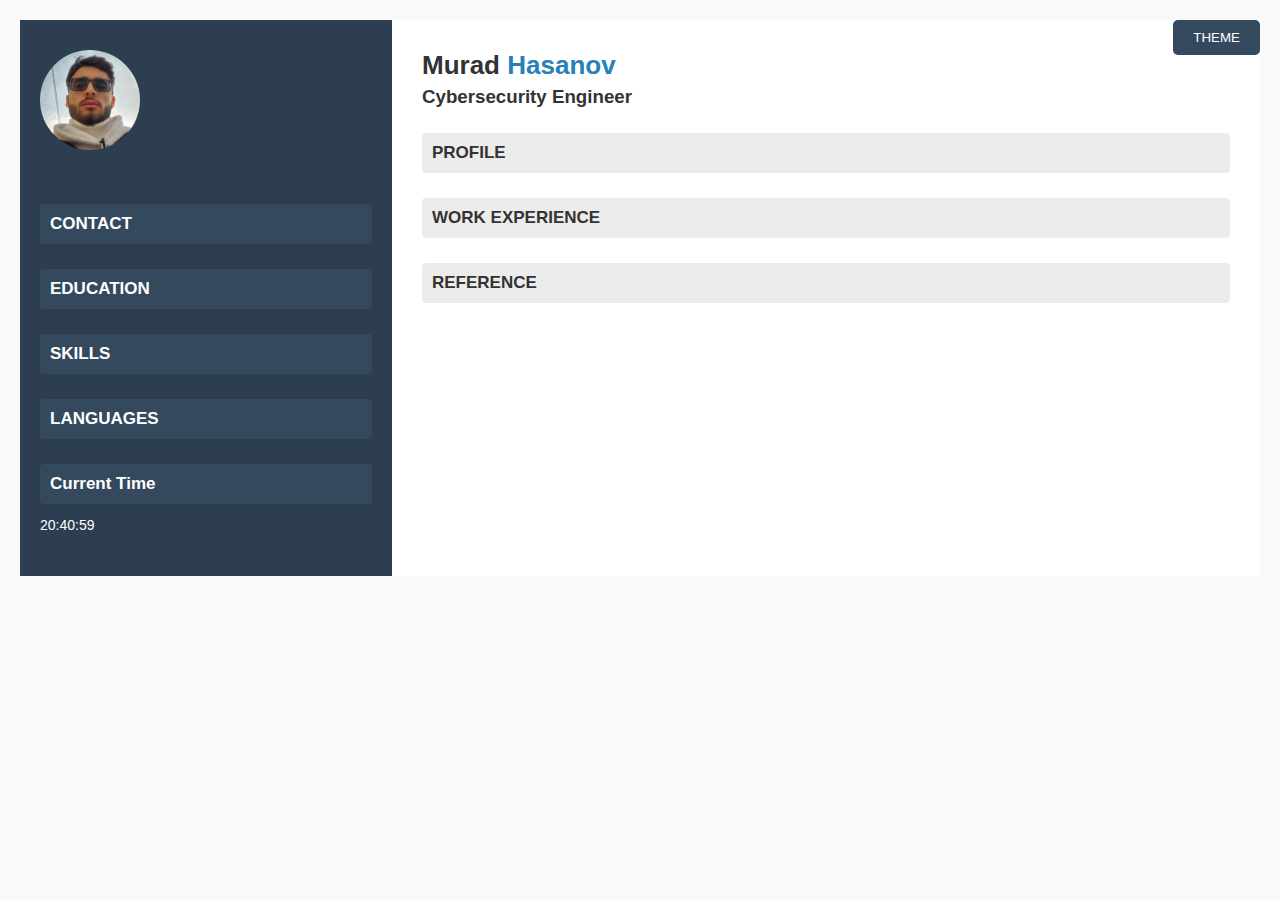
<file: weblab3cv/index.html>
<!DOCTYPE html>
<html lang="en">
<head>
  <meta charset="UTF-8">
  <meta name="viewport" content="width=device-width, initial-scale=1.0">
  <title>Interactive CV - Murad Hasanov</title>
  <link rel="stylesheet" href="style.css"> 
</head>
<body>
  <button class="theme-toggle" onclick="toggleTheme()">THEME</button>

  <div class="sidebar">
    <img src="cvphoto.png" alt="Profile Photo">

    <h2 onclick="toggleSection('contact')">CONTACT</h2>
    <div id="contact" class="toggle-content">
      <p>📞 +994773034006</p>
      <p>✉️ hasanov036@gmail.com</p>
      <p>📍 Baku, Azerbaijan</p>
      <p>🌐 www.azedevoloper.com</p>
    </div>

    <h2 onclick="toggleSection('education')">EDUCATION</h2>
    <div id="education" class="toggle-content">
      <p>2028 - 2030<br><strong>UNEC</strong><br>Master Computer Engineering</p>
      <p>2024 - 2028<br><strong>Azerbaijan Technical University</strong><br>Bachelor IT<br>GPA: 92.5 / 100</p>
    </div>

    <h2 onclick="toggleSection('skills')">SKILLS</h2>
    <div id="skills" class="toggle-content">
      <ul>
        <li>Project Management</li>
        <li>Public Relations</li>
        <li>Teamwork</li>
        <li>Time Management</li>
        <li>Leadership</li>
        <li>Effective Communication</li>
        <li>Critical Thinking</li>
      </ul>
    </div>

    <h2 onclick="toggleSection('languages')">LANGUAGES</h2>
    <div id="languages" class="toggle-content">
      <ul>
        <li>English (Fluent)</li>
        <li>Turkish (Fluent)</li>
        <li>Spanish (Basic)</li>
      </ul>
    </div>

    <h2>Current Time</h2>
    <p id="clock"></p>
  </div>

  <div class="main">
    <h1><strong>Murad</strong> <span>Hasanov</span></h1>
    <h3>Cybersecurity Engineer</h3>

    <h2 onclick="toggleSection('profile')">PROFILE</h2>
    <div id="profile" class="toggle-content">
      <p>I studied information security in Azerbaijan. I can get any profession in the technology field.</p>
      <p>As a passionate and driven individual with a strong background in IT and information security, I am eager to apply my skills and knowledge to the field of cybersecurity. My goal is to contribute to a safer digital world through innovative security solutions.</p>
    </div>

    <h2 onclick="toggleSection('experience')">WORK EXPERIENCE</h2>
    <div id="experience" class="toggle-content">
      <p><strong>Bakcell Studio</strong> (2029 - PRESENT)<br>Programmer</p>
      <ul>
        <li>Improving program arena in Bakcell Studio</li>
        <li>Lead and mentor a high-performing team</li>
        <li>Leadership in Bakcell InfoTexGroup</li>
      </ul>
      <p><strong>Azersun Holding</strong> (2025 - 2029)<br>Computer Engineer</p>
      <ul>
        <li>System Organization</li>
        <li>Monitoring of Assets</li>
        <li>Establishing an Information Security Structure</li>
      </ul>
      <p><strong>UNEC</strong> (2024 - 2025)<br>Programming Instructor</p>
      <ul>
        <li>Learning C++ and Python</li>
        <li>Learning HTML, CSS, and JavaScript</li>
      </ul>
    </div>

    <h2 onclick="toggleSection('reference')">REFERENCE</h2>
    <div id="reference" class="toggle-content">
      <div class="reference-container">
        <div>
          <p><strong>H.Samiq</strong><br>AZTU / CEO<br>📞 +994779997722<br>✉️ samiqh002@gmail.com</p>
        </div>
        <div>
          <p><strong>H.Sadiq</strong><br>UNEC / CEO<br>📞 +994557779900<br>✉️ hasanzada001@gmail.com</p>
        </div>
      </div>
    </div>
  </div>

  <script src="script.js"></script> 
</body>
</html>
</file>
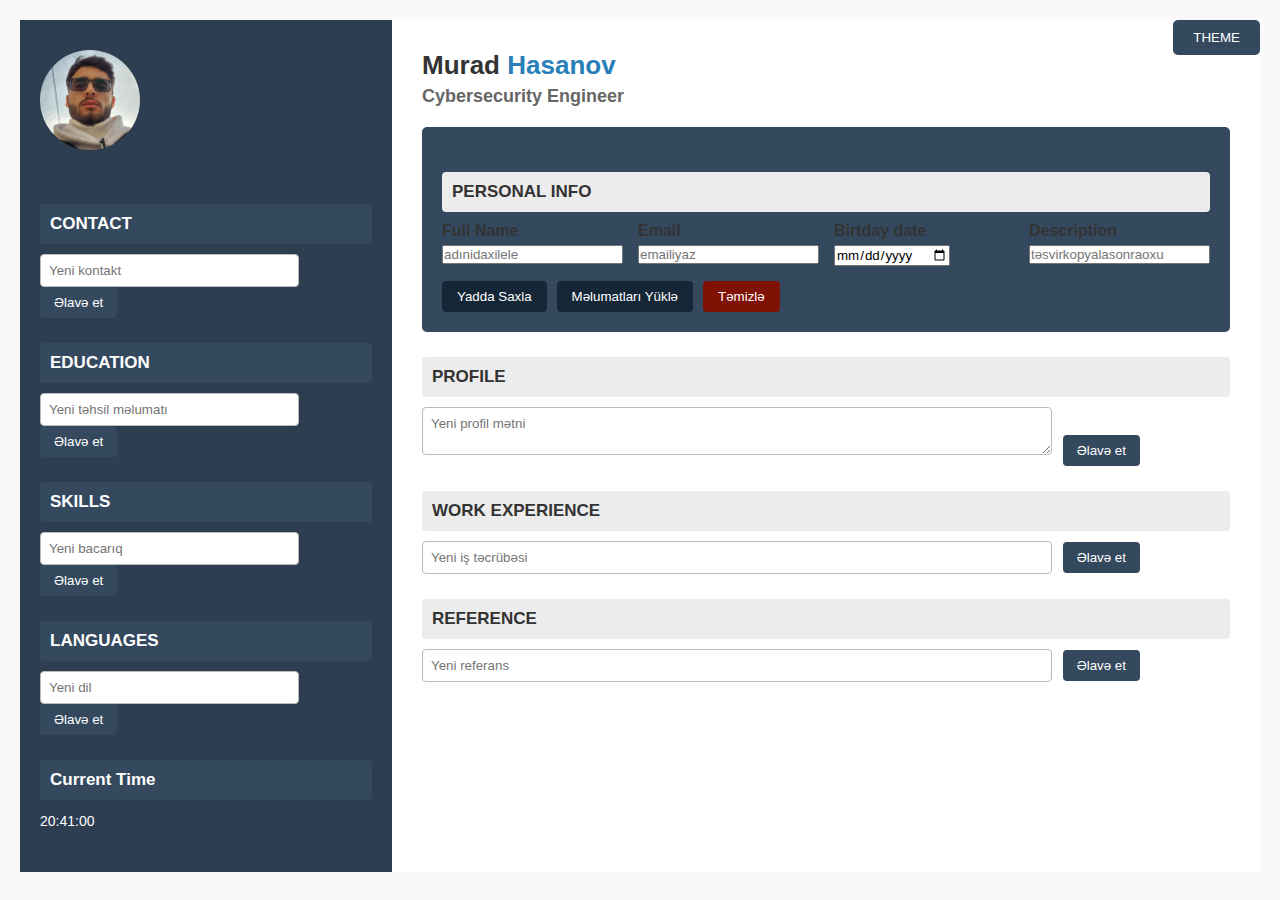
<file: weblab4/index.html>
<!DOCTYPE html>
<html lang="en">
<head>
  <meta charset="UTF-8" />
  <meta name="viewport" content="width=device-width, initial-scale=1.0" />
  <title>Interactive CV - Murad Hasanov</title>
  <link rel="stylesheet" href="style.css">
</head>
<body>
  <button class="theme-toggle">THEME</button>

  <div class="sidebar">
    <img src="cvphoto.png" alt="Profile Photo">
    <h2>CONTACT</h2>
    <div id="contact" class="toggle-content">
      <p>📞 +994773034006</p>
      <p>✉️ hasanov036@gmail.com</p>
      <p>📍 Baku, Azerbaijan</p>
      <p>🌐 www.azedevoloper.com</p>
    </div>
    <div class="add-controls">
      <input type="text" id="contact-input" placeholder="Yeni kontakt">
      <button>Əlavə et</button>
    </div>

    <h2>EDUCATION</h2>
    <div id="education" class="toggle-content">
      <p>2028 - 2030<br><strong>UNEC</strong><br>Master Computer Engineering</p>
      <p>2024 - 2028<br><strong>Azerbaijan Technical University</strong><br>Bachelor IT<br>GPA: 92.5 / 100</p>
    </div>
    <div class="add-controls">
      <input type="text" id="education-input" placeholder="Yeni təhsil məlumatı">
      <button>Əlavə et</button>
    </div>

    <h2>SKILLS</h2>
    <div id="skills" class="toggle-content">
      <ul>
        <li>Project Management</li>
        <li>Public Relations</li>
        <li>Teamwork</li>
        <li>Time Management</li>
        <li>Leadership</li>
        <li>Effective Communication</li>
        <li>Critical Thinking</li>
      </ul>
    </div>
    <div class="add-controls">
      <input type="text" id="skills-input" placeholder="Yeni bacarıq">
      <button>Əlavə et</button>
    </div>

    <h2>LANGUAGES</h2>
    <div id="languages" class="toggle-content">
      <ul>
        <li>English (Fluent)</li>
        <li>Turkish (Fluent)</li>
        <li>Spanish (Basic)</li>
      </ul>
    </div>
    <div class="add-controls">
      <input type="text" id="languages-input" placeholder="Yeni dil">
      <button>Əlavə et</button>
    </div>

    <h2>Current Time</h2>
    <p id="clock"></p>
  </div>

  <div class="main">
    <h1><strong>Murad</strong> <span>Hasanov</span></h1>
    <h3>Cybersecurity Engineer</h3>

    <div class="personal-info-section">
      <h2>PERSONAL INFO</h2>
      <div class="personal-info-grid">
        <div class="form-group">
          <label for="full-name">Full Name</label>
          <input type="text" id="full-name" placeholder="adınidaxilele">
          <div id="name-error" class="error">Zəhmət olmasa düzgün ad daxil edin</div>
        </div>
        
        <div class="form-group">
          <label for="email">Email</label>
          <input type="email" id="email" placeholder="emailiyaz">
          <div id="email-error" class="error">Düzgün email ünvanı daxil edin</div>
        </div>
        
        <div class="form-group">
          <label for="birth-date">Birtday date</label>
          <input type="date" id="birth-date">
          <div id="date-error" class="error">Tarix seçin</div>
        </div>
        
        <div class="form-group">
          <label for="description">Description</label>
          <input type="text" id="description" placeholder="təsvirkopyalasonraoxu">
          <div id="desc-error" class="error">Ən azı 10 simvol olmalıdır</div>
        </div>
      </div>
      
      <div class="save-controls">
        <button class="save-btn">Yadda Saxla</button>
        <button class="load-btn">Məlumatları Yüklə</button>
        <button class="clear-btn">Təmizlə</button>
      </div>
    </div>

    <h2>PROFILE</h2>
    <div id="profile" class="toggle-content">
      <p>I studied information security in Azerbaijan. I can get any profession in the technology field.</p>
      <p>As a passionate and driven individual with a strong background in IT and information security, I am eager to apply my skills and knowledge to the field of cybersecurity. My goal is to contribute to a safer digital world through innovative security solutions.</p>
    </div>
    <div class="add-controls">
      <textarea id="profile-input" placeholder="Yeni profil mətni"></textarea>
      <button>Əlavə et</button>
    </div>

    <h2>WORK EXPERIENCE</h2>
    <div id="experience" class="toggle-content">
      <p><strong>Bakcell Studio</strong> (2029 - PRESENT)<br>Programmer</p>
      <ul>
        <li>Improving program arena in Bakcell Studio</li>
        <li>Lead and mentor a high-performing team</li>
        <li>Leadership in Bakcell InfoTexGroup</li>
      </ul>

      <p><strong>Azersun Holding</strong> (2025 - 2029)<br>Computer Engineer</p>
      <ul>
        <li>System Organization</li>
        <li>Monitoring of Assets</li>
        <li>Establishing an Information Security Structure</li>
      </ul>

      <p><strong>UNEC</strong> (2024 - 2025)<br>Programming Instructor</p>
      <ul>
        <li>Learning C++ and Python</li>
        <li>Learning HTML, CSS, and JavaScript</li>
      </ul>
    </div>
    <div class="add-controls">
      <input type="text" id="experience-input" placeholder="Yeni iş təcrübəsi">
      <button>Əlavə et</button>
    </div>

    <h2>REFERENCE</h2>
    <div id="reference" class="toggle-content">
      <div class="reference-container">
        <div>
          <p><strong>H.Samiq</strong><br>AZTU / CEO<br>📞 +994779997722<br>✉️ samiqh002@gmail.com</p>
        </div>
        <div>
          <p><strong>H.Sadiq</strong><br>UNEC / CEO<br>📞 +994557779900<br>✉️ hasanzada001@gmail.com</p>
        </div>
      </div>
    </div>
    <div class="add-controls">
      <input type="text" id="reference-input" placeholder="Yeni referans">
      <button>Əlavə et</button>
    </div>
  </div>

  <script src="script.js"></script>
</body>
</html>
</file>
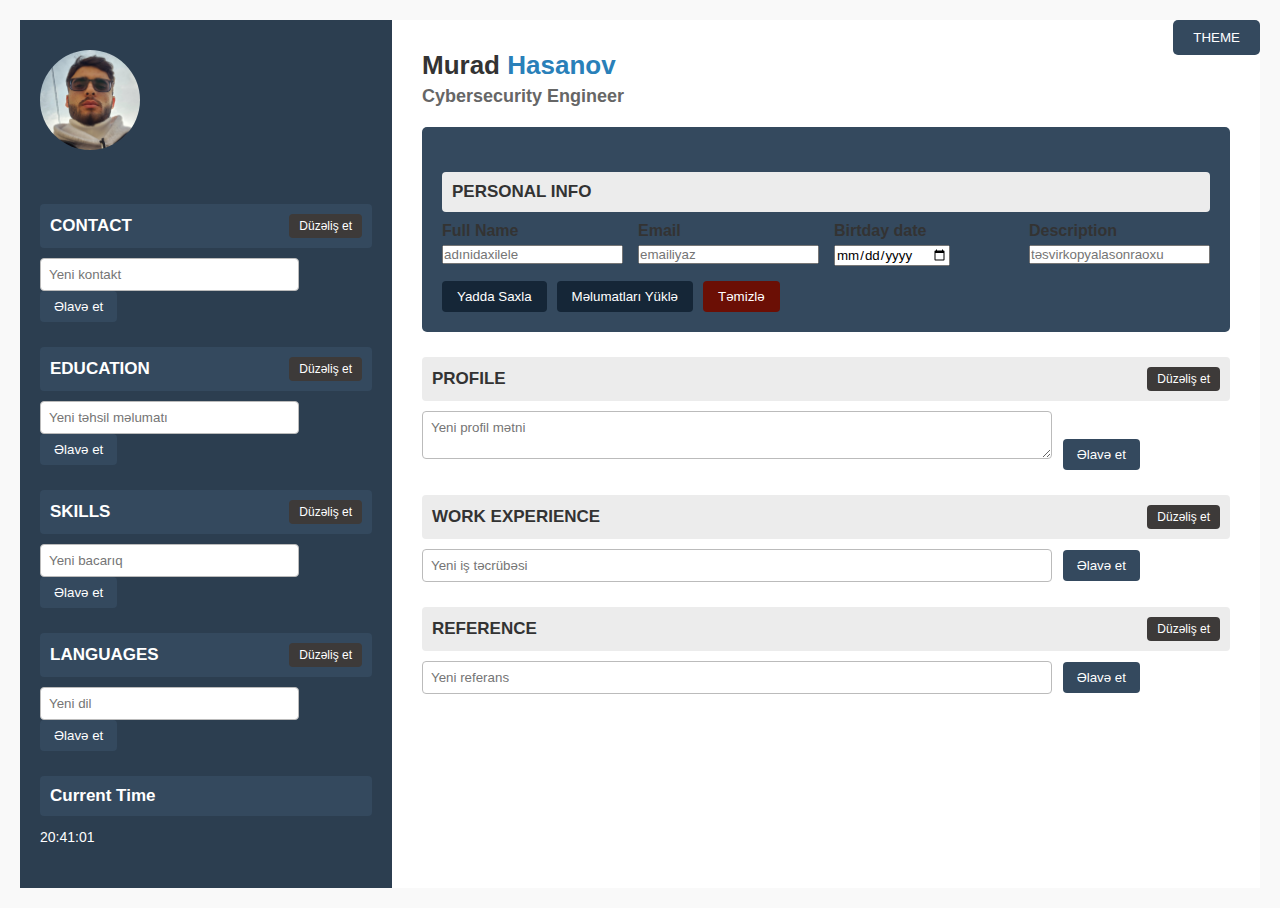
<file: weblab5/index.html>
<!DOCTYPE html>
<html lang="en">
<head>
  <meta charset="UTF-8" />
  <meta name="viewport" content="width=device-width, initial-scale=1.0" />
  <title>Interactive CV - Murad Hasanov</title>
  <link rel="stylesheet" href="style.css">
</head>
<body>
  <button class="theme-toggle">THEME</button>

  <div class="sidebar">
    <img src="cvphoto.png" alt="Profile Photo">
    <h2>CONTACT <button class="edit-btn" data-section="contact">Düzəliş et</button></h2>
    <div id="contact" class="toggle-content">
      <p>📞 +994773034006</p>
      <p>✉ hasanov036@gmail.com</p>
      <p>📍 Baku, Azerbaijan</p>
      <p>🌐 www.azedevoloper.com</p>
    </div>
    <div id="contact-edit" class="edit-form">
      <textarea id="contact-edit-text"></textarea>
      <div class="edit-form-buttons">
        <button class="save-edit-btn" data-section="contact">Yadda Saxla</button>
        <button class="cancel-edit-btn" data-section="contact">Ləğv et</button>
      </div>
    </div>
    <div class="add-controls">
      <input type="text" id="contact-input" placeholder="Yeni kontakt">
      <button>Əlavə et</button>
    </div>

    <h2>EDUCATION <button class="edit-btn" data-section="education">Düzəliş et</button></h2>
    <div id="education" class="toggle-content">
      <p>2028 - 2030<br><strong>UNEC</strong><br>Master Computer Engineering</p>
      <p>2024 - 2028<br><strong>Azerbaijan Technical University</strong><br>Bachelor IT<br>GPA: 92.5 / 100</p>
    </div>
    <div id="education-edit" class="edit-form">
      <textarea id="education-edit-text"></textarea>
      <div class="edit-form-buttons">
        <button class="save-edit-btn" data-section="education">Yadda Saxla</button>
        <button class="cancel-edit-btn" data-section="education">Ləğv et</button>
      </div>
    </div>
    <div class="add-controls">
      <input type="text" id="education-input" placeholder="Yeni təhsil məlumatı">
      <button>Əlavə et</button>
    </div>

    <h2>SKILLS <button class="edit-btn" data-section="skills">Düzəliş et</button></h2>
    <div id="skills" class="toggle-content">
      <ul>
        <li>Project Management</li>
        <li>Public Relations</li>
        <li>Teamwork</li>
        <li>Time Management</li>
        <li>Leadership</li>
        <li>Effective Communication</li>
        <li>Critical Thinking</li>
      </ul>
    </div>
    <div id="skills-edit" class="edit-form">
      <textarea id="skills-edit-text"></textarea>
      <div class="edit-form-buttons">
        <button class="save-edit-btn" data-section="skills">Yadda Saxla</button>
        <button class="cancel-edit-btn" data-section="skills">Ləğv et</button>
      </div>
    </div>
    <div class="add-controls">
      <input type="text" id="skills-input" placeholder="Yeni bacarıq">
      <button>Əlavə et</button>
    </div>

    <h2>LANGUAGES <button class="edit-btn" data-section="languages">Düzəliş et</button></h2>
    <div id="languages" class="toggle-content">
      <ul>
        <li>English (Fluent)</li>
        <li>Turkish (Fluent)</li>
        <li>Spanish (Basic)</li>
      </ul>
    </div>
    <div id="languages-edit" class="edit-form">
      <textarea id="languages-edit-text"></textarea>
      <div class="edit-form-buttons">
        <button class="save-edit-btn" data-section="languages">Yadda Saxla</button>
        <button class="cancel-edit-btn" data-section="languages">Ləğv et</button>
      </div>
    </div>
    <div class="add-controls">
      <input type="text" id="languages-input" placeholder="Yeni dil">
      <button>Əlavə et</button>
    </div>

    <h2>Current Time</h2>
    <p id="clock"></p>
  </div>

  <div class="main">
    <h1><strong>Murad</strong> <span>Hasanov</span></h1>
    <h3>Cybersecurity Engineer</h3>

    <div class="personal-info-section">
      <h2>PERSONAL INFO</h2>
      <div class="personal-info-grid">
        <div class="form-group">
          <label for="full-name">Full Name</label>
          <input type="text" id="full-name" placeholder="adınidaxilele">
          <div id="name-error" class="error">Zəhmət olmasa düzgün ad daxil edin</div>
        </div>
        
        <div class="form-group">
          <label for="email">Email</label>
          <input type="email" id="email" placeholder="emailiyaz">
          <div id="email-error" class="error">Düzgün email ünvanı daxil edin</div>
        </div>
        
        <div class="form-group">
          <label for="birth-date">Birtday date</label>
          <input type="date" id="birth-date">
          <div id="date-error" class="error">Tarix seçin</div>
        </div>
        
        <div class="form-group">
          <label for="description">Description</label>
          <input type="text" id="description" placeholder="təsvirkopyalasonraoxu">
          <div id="desc-error" class="error">Ən azı 10 simvol olmalıdır</div>
        </div>
      </div>
      
      <div class="save-controls">
        <button class="save-btn">Yadda Saxla</button>
        <button class="load-btn">Məlumatları Yüklə</button>
        <button class="clear-btn">Təmizlə</button>
      </div>
    </div>

    <h2>PROFILE <button class="edit-btn" data-section="profile">Düzəliş et</button></h2>
    <div id="profile" class="toggle-content">
      <p>I studied information security in Azerbaijan. I can get any profession in the technology field.</p>
      <p>As a passionate and driven individual with a strong background in IT and information security, I am eager to apply my skills and knowledge to the field of cybersecurity. My goal is to contribute to a safer digital world through innovative security solutions.</p>
    </div>
    <div id="profile-edit" class="edit-form">
      <textarea id="profile-edit-text"></textarea>
      <div class="edit-form-buttons">
        <button class="save-edit-btn" data-section="profile">Yadda Saxla</button>
        <button class="cancel-edit-btn" data-section="profile">Ləğv et</button>
      </div>
    </div>
    <div class="add-controls">
      <textarea id="profile-input" placeholder="Yeni profil mətni"></textarea>
      <button>Əlavə et</button>
    </div>

    <h2>WORK EXPERIENCE <button class="edit-btn" data-section="experience">Düzəliş et</button></h2>
    <div id="experience" class="toggle-content">
      <p><strong>Bakcell Studio</strong> (2029 - PRESENT)<br>Programmer</p>
      <ul>
        <li>Improving program arena in Bakcell Studio</li>
        <li>Lead and mentor a high-performing team</li>
        <li>Leadership in Bakcell InfoTexGroup</li>
      </ul>

      <p><strong>Azersun Holding</strong> (2025 - 2029)<br>Computer Engineer</p>
      <ul>
        <li>System Organization</li>
        <li>Monitoring of Assets</li>
        <li>Establishing an Information Security Structure</li>
      </ul>

      <p><strong>UNEC</strong> (2024 - 2025)<br>Programming Instructor</p>
      <ul>
        <li>Learning C++ and Python</li>
        <li>Learning HTML, CSS, and JavaScript</li>
      </ul>
    </div>
    <div id="experience-edit" class="edit-form">
      <textarea id="experience-edit-text"></textarea>
      <div class="edit-form-buttons">
        <button class="save-edit-btn" data-section="experience">Yadda Saxla</button>
        <button class="cancel-edit-btn" data-section="experience">Ləğv et</button>
      </div>
    </div>
    <div class="add-controls">
      <input type="text" id="experience-input" placeholder="Yeni iş təcrübəsi">
      <button>Əlavə et</button>
    </div>

    <h2>REFERENCE <button class="edit-btn" data-section="reference">Düzəliş et</button></h2>
    <div id="reference" class="toggle-content">
      <div class="reference-container">
        <div>
          <p><strong>H.Samiq</strong><br>AZTU / CEO<br>📞 +994779997722<br>✉ samiqh002@gmail.com</p>
        </div>
        <div>
          <p><strong>H.Sadiq</strong><br>UNEC / CEO<br>📞 +994557779900<br>✉ hasanzada001@gmail.com</p>
        </div>
      </div>
    </div>
    <div id="reference-edit" class="edit-form">
      <textarea id="reference-edit-text"></textarea>
      <div class="edit-form-buttons">
        <button class="save-edit-btn" data-section="reference">Yadda Saxla</button>
        <button class="cancel-edit-btn" data-section="reference">Ləğv et</button>
      </div>
    </div>
    <div class="add-controls">
      <input type="text" id="reference-input" placeholder="Yeni referans">
      <button>Əlavə et</button>
    </div>
  </div>

  <script src="data.json"></script>
  <script src="script.js"></script>
</body>
</html>
</file>
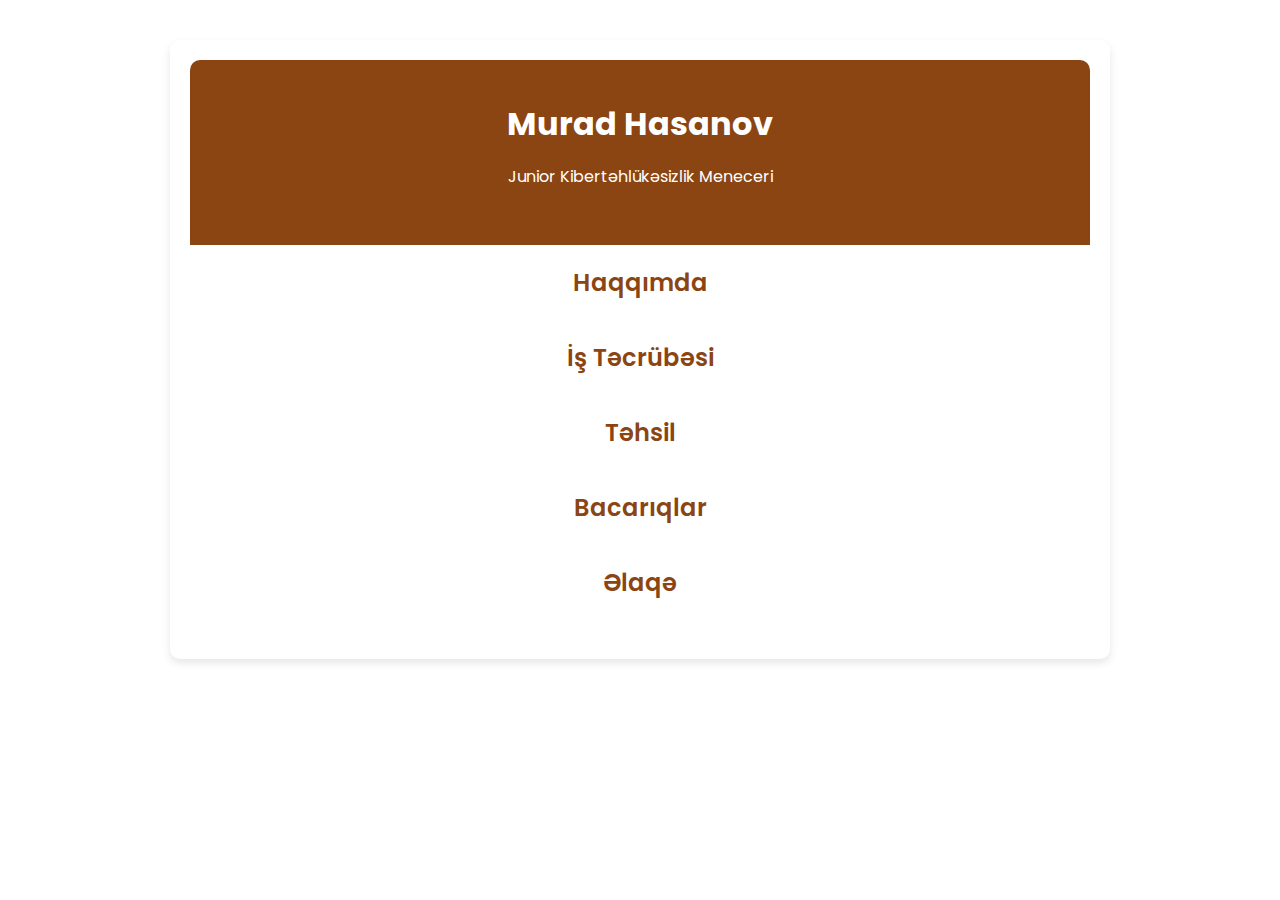
<file: htlmlab2/everthing.html>
<!DOCTYPE html>
<html lang="az">
<head>
    <meta charset="UTF-8">
    <meta name="viewport" content="width=device-width, initial-scale=1.0">
    <title>Şəxsi CV</title>
    <link href="https://fonts.googleapis.com/css2?family=Poppins:wght@300;400;600&display=swap" rel="stylesheet">
    <style>
        body {
            font-family: 'Poppins', sans-serif;
            background-color: #ffffff;
            color: #333;
            margin: 0;
            padding: 0;
        }
        .container {
            max-width: 900px;
            margin: 40px auto;
            padding: 20px;
            background: white;
            box-shadow: 0 4px 8px rgba(0, 0, 0, 0.1); 
            border-radius: 10px;
        }
        .header {
            text-align: center;
            background: #8B4513;
            color: white;
            padding: 40px 20px;
            border-radius: 10px 10px 0 0;
        }
        h1 {
            margin: 0;
            font-size: 32px;
            color: white;
        }
        h2 {
            text-align: center;
            color: #8B4513;
            font-size: 24px;
            font-weight: 600;
            cursor: pointer;
            transition: color 0.3s ease;
        }
        h2:hover {
            color: #5a2d0c;
        }
        .section {
            margin-bottom: 20px;
            border-radius: 5px;
        }

        .toggle-content {
            max-height: 0;
            overflow: hidden;
            transition: all 0.5s ease;
            background-color: transparent;
            color: #333;
            padding: 0 20px;
            border-radius: 5px;
        }
        .toggle-content.active {
            max-height: 1000px;
            background-color: #8B4513;
            color: white;
            padding: 20px;
        }
        .toggle-content ul {
            list-style: none;
            padding-left: 20px;
        }
        .toggle-content ul li {
            padding: 5px 0;
        }
        .contact ul {
            padding: 0;
            list-style: none;
        }
    </style>
</head>
<body>
    <div class="container">
        <div class="header">
            <h1>Murad Hasanov</h1>
            <p>Junior Kibertəhlükəsizlik Meneceri</p>
        </div>

        <!-- Haqqımda Bölməsi -->
        <div class="section">
            <h2 onclick="toggleSection('aboutContent')">Haqqımda</h2>
            <div id="aboutContent" class="toggle-content">
                <p>Mən Murad Həsənov, 2006-cı il 11 Noyabr tarixində Bakı şəhərində anadan olmuşam.</p>
                <p>Kibertəhlükəsizlik kafedrası Informasiya təhlükəsizliyi ixtisasında təhsil alıram.</p>
                <p>Komanda ilə işləmə bacarığım yüksəkdir və çox vaxt liderin sağ qolu olmağı üstün hesab edirəm.</p>
                <p>İş etikası və komanda idarəetmə xüsusiyyətlərim möhkəmdir. İnsanlarla əlaqə qurmaq və əməkdaşlıq etməyi yüksək səviyyədə bacarıram.</p>
                <p>İş təcrübəm olmasa da, davamiyyətə üstünlük verirəm. Universitet zamanı aktiv olmuşam və akademik göstəricilərim yüksək olub.</p>
            </div>
        </div>

        <!-- İş Təcrübəsi Bölməsi -->
        <div class="section">
            <h2 onclick="toggleSection('experienceContent')">İş Təcrübəsi</h2>
            <div id="experienceContent" class="toggle-content">
                <p><strong>İş təcrübəm yoxdur.</strong> Bu CV könüllülük üçün təqdim edilir.</p>
            </div>
        </div>

        <!-- Təhsil Bölməsi -->
        <div class="section">
            <h2 onclick="toggleSection('educationContent')">Təhsil</h2>
            <div id="educationContent" class="toggle-content">
                <ul>
                    <li><strong>256 nömrəli tam orta məktəb (2013-2024)</strong></li>
                    <li><strong>Azərbaycan Texniki Universiteti</strong> - Hal-hazırda tələbəyəm</li>
                </ul>
            </div>
        </div>

        <!-- Bacarıqlar Bölməsi -->
        <div class="section">
            <h2 onclick="toggleSection('skillsContent')">Bacarıqlar</h2>
            <div id="skillsContent" class="toggle-content">
                <ul>
                    <li>HTML, CSS, JavaScript ilə sayt yaratmaq</li>
                    <li>C++, Python, C dilləri üzrə orta səviyyədə biliklər</li>
                    <li>Kali Linuxda işləmə təcrübəsi</li>
                    <li>Coursera'dan sertifikatlar (Cybersecurity, Python, C++)</li>
                    <li>Microsoft Word, PowerPoint, Excel proqramlarında işləmək</li>
                </ul>
            </div>
        </div>

        <!-- Əlaqə Bölməsi -->
        <div class="section contact">
            <h2 onclick="toggleSection('contactContent')">Əlaqə</h2>
            <div id="contactContent" class="toggle-content">
                <p><strong>Email:</strong></p>
                <ul>
                    <li>fhasanov036@gmail.com</li>
                    <li>gasanovvf036@gmail.com</li>
                    <li>gasanovff036@gmail.com</li>
                </ul>
                <p><strong>Telefon:</strong></p>
                <ul>
                    <li>+994 77 303 40 06</li>
                    <li>+994 55 789 00 43</li>
                </ul>
            </div>
        </div>
    </div>

    <script>
        function toggleSection(id) {
    // Bütün bölmələri alırıq
    const sections = document.querySelectorAll('.toggle-content');
    
    // Hər bir bölməni yoxlayırıq və açıq olanı bağlayırıq
    sections.forEach(section => {
        if (section.id !== id) {
            section.classList.remove("active");
            section.style.backgroundColor = ""; // Əvvəlki fonu sıfırlayırıq
        }
    });

    // Aktiv olan bölməni açırıq
    const section = document.getElementById(id);
    section.classList.toggle("active");

    // Fon rəngini dəyişdirmək
    if (section.classList.contains("active")) {
        section.style.backgroundColor = "black"; // Qara fon
    } else {
        section.style.backgroundColor = ""; // Əvvəlki fon rənginə qaytar
    }
}

    </script>
</body>
</html>
</file>
<file: weblab3cv/style.css>
* {
  box-sizing: border-box;
  margin: 0;
  padding: 0;
  font-family: 'Segoe UI', Tahoma, Geneva, Verdana, sans-serif;
}

body {
  display: flex;
  background: #f9f9f9;
  color: #333;
  padding: 20px;
  transition: all 0.3s ease-in-out;
}

body.dark-mode {
  background-color: #121212;
  color: #eee;
}

body.dark-mode .main {
  background-color: #1e1e1e;
  color: #eee;
}

body.dark-mode .sidebar {
  background-color: #2b2b2b;
}

/* Sol tərəf (sidebar) */
.sidebar {
  width: 30%;
  background-color: #2c3e50;
  color: #fff;
  padding: 30px 20px;
}

.sidebar img {
  width: 100px;
  height: 100px;
  border-radius: 50%;
  margin-bottom: 25px;
}

.sidebar h2 {
  font-size: 17px;
  margin-top: 25px;
  margin-bottom: 10px;
  cursor: pointer;
  background: #34495e;
  padding: 10px;
  border-radius: 4px;
}

.sidebar .toggle-content,
.main .toggle-content {
  display: none;
  margin-top: 10px;
  margin-bottom: 20px;
}

.sidebar p,
.sidebar a,
.sidebar ul li,
.main ul li {
  font-size: 14px;
  line-height: 1.7;
  color: #fff;
  margin-bottom: 8px;
}

.sidebar ul,
.main ul {
  padding-left: 18px;
}

.main {
  width: 70%;
  padding: 30px;
  background-color: #fff;
  transition: background-color 0.3s ease, color 0.3s ease;
}

.main h1 {
  font-size: 26px;
  margin-bottom: 5px;
}

.main h1 span {
  color: #2980b9;
}

.main h2 {
  font-size: 17px;
  margin-top: 25px;
  margin-bottom: 10px;
  cursor: pointer;
  background: #ececec;
  padding: 10px;
  border-radius: 4px;
}

.reference-container {
  display: flex;
  justify-content: space-between;
  flex-wrap: wrap;
}

button.theme-toggle {
  position: absolute;
  top: 20px;
  right: 20px;
  padding: 10px 20px;
  background: #34495e;
  color: #fff;
  border: none;
  border-radius: 5px;
  cursor: pointer;
}

button.theme-toggle:hover {
  background: #2c3e50;
}


.add-controls {
  margin-top: 10px;
}

.add-controls input {
  width: 78%;
  padding: 8px;
  margin-right: 6px;
  border-radius: 4px;
  border: 1px solid #bbb;
}

.add-controls button {
  padding: 8px 14px;
  background-color: #34495e;
  color: white;
  border: none;
  border-radius: 4px;
  cursor: pointer;
}

.add-controls button:hover {
  background-color: #2c3e50;
}
body.dark-mode .main h2,
body.dark-mode .sidebar h2 {
  color: white;
}
</file>
<file: weblab4/style.css>
* {
  box-sizing: border-box;
  margin: 0;
  padding: 0;
  font-family: 'Segoe UI', Tahoma, Geneva, Verdana, sans-serif;
}

body {
  display: flex;
  background: #f9f9f9;
  color: #333;
  padding: 20px;
  transition: all 0.3s ease-in-out;
}

body.dark-mode {
  background-color: #121212;
  color: #eee;
}

body.dark-mode .main {
  background-color: #1e1e1e;
  color: #eee;
}

body.dark-mode .sidebar {
  background-color: #2b2b2b;
}

.sidebar {
  width: 30%;
  background-color: #2c3e50;
  color: #fff;
  padding: 30px 20px;
}

.sidebar img {
  width: 100px;
  height: 100px;
  border-radius: 50%;
  margin-bottom: 25px;
}

.sidebar h2 {
  font-size: 17px;
  margin-top: 25px;
  margin-bottom: 10px;
  cursor: pointer;
  background: #34495e;
  padding: 10px;
  border-radius: 4px;
}

.sidebar .toggle-content,
.main .toggle-content {
  display: none;
  margin-top: 10px;
  margin-bottom: 20px;
}

.sidebar p,
.sidebar a,
.sidebar ul li,
.main ul li {
  font-size: 14px;
  line-height: 1.7;
  color: #fff;
  margin-bottom: 8px;
}

.sidebar ul,
.main ul {
  padding-left: 18px;
}

.main {
  width: 70%;
  padding: 30px;
  background-color: #fff;
  transition: background-color 0.3s ease, color 0.3s ease;
}

.main h1 {
  font-size: 26px;
  margin-bottom: 5px;
}

.main h1 span {
  color: #2980b9;
}

.main h3 {
  font-size: 18px;
  color: #666;
  margin-bottom: 20px;
}

.main h2 {
  font-size: 17px;
  margin-top: 25px;
  margin-bottom: 10px;
  cursor: pointer;
  background: #ececec;
  padding: 10px;
  border-radius: 4px;
}

.reference-container {
  display: flex;
  justify-content: space-between;
  flex-wrap: wrap;
}

button.theme-toggle {
  position: absolute;
  top: 20px;
  right: 20px;
  padding: 10px 20px;
  background: #34495e;
  color: #fff;
  border: none;
  border-radius: 5px;
  cursor: pointer;
}

button.theme-toggle:hover {
  background: #2c3e50;
}

.add-controls {
  margin-top: 10px;
}

.add-controls input, .add-controls textarea {
  width: 78%;
  padding: 8px;
  margin-right: 6px;
  border-radius: 4px;
  border: 1px solid #bbb;
}

.add-controls button {
  padding: 8px 14px;
  background-color: #34495e;
  color: white;
  border: none;
  border-radius: 4px;
  cursor: pointer;
}

.add-controls button:hover {
  background-color: #2c3e50;
}

body.dark-mode .main h2,
body.dark-mode .sidebar h2 {
  color: white;
}

.error {
  color: #e74c3c;
  font-size: 12px;
  margin-top: 5px;
  display: none;
}

.personal-info-section {
  background-color: #34495e;
  padding: 20px;
  border-radius: 5px;
  margin-bottom: 20px;
}

body.dark-mode .personal-info-section {
  background-color: #34495e;
}

.personal-info-grid {
  display: grid;
  grid-template-columns: repeat(4, 1fr);
  gap: 15px;
}

.personal-info-grid .form-group {
  margin-bottom: 0;
}

.form-group {
  margin-bottom: 15px;
}

.form-group label {
  display: block;
  margin-bottom: 5px;
  font-weight: bold;
}

.save-controls {
  margin-top: 15px;
  display: flex;
  gap: 10px;
}

.save-controls button {
  padding: 8px 15px;
  border: none;
  border-radius: 4px;
  cursor: pointer;
}

.save-btn {
  background-color: #152637;
  color: white;
}

.load-btn {
  background-color: #152637;
  color: white;
}

.clear-btn {
  background-color: #801105;
  color: white;
}

@media (max-width: 1200px) {
  .personal-info-grid {
    grid-template-columns: repeat(2, 1fr);
  }
}

@media (max-width: 768px) {
  body {
    flex-direction: column;
  }
  .sidebar, .main {
    width: 100%;
  }
  .personal-info-grid {
    grid-template-columns: 1fr;
  }
}
</file>
<file: weblab5/style.css>
* {
  box-sizing: border-box;
  margin: 0;
  padding: 0;
  font-family: 'Segoe UI', Tahoma, Geneva, Verdana, sans-serif;
}

body {
  display: flex;
  background: #f9f9f9;
  color: #333;
  padding: 20px;
  transition: all 0.3s ease-in-out;
}

body.dark-mode {
  background-color: #121212;
  color: #eee;
}

body.dark-mode .main {
  background-color: #1e1e1e;
  color: #eee;
}

body.dark-mode .sidebar {
  background-color: #2b2b2b;
}

.sidebar {
  width: 30%;
  background-color: #2c3e50;
  color: #fff;
  padding: 30px 20px;
}

.sidebar img {
  width: 100px;
  height: 100px;
  border-radius: 50%;
  margin-bottom: 25px;
}

.sidebar h2 {
  font-size: 17px;
  margin-top: 25px;
  margin-bottom: 10px;
  cursor: pointer;
  background: #34495e;
  padding: 10px;
  border-radius: 4px;
  display: flex;
  justify-content: space-between;
  align-items: center;
}

.sidebar .toggle-content,
.main .toggle-content {
  display: none;
  margin-top: 10px;
  margin-bottom: 20px;
}

.sidebar p,
.sidebar a,
.sidebar ul li,
.main ul li {
  font-size: 14px;
  line-height: 1.7;
  color: #fff;
  margin-bottom: 8px;
}

.sidebar ul,
.main ul {
  padding-left: 18px;
}

.main {
  width: 70%;
  padding: 30px;
  background-color: #fff;
  transition: background-color 0.3s ease, color 0.3s ease;
}

.main h1 {
  font-size: 26px;
  margin-bottom: 5px;
}

.main h1 span {
  color: #2980b9;
}

.main h3 {
  font-size: 18px;
  color: #666;
  margin-bottom: 20px;
}

.main h2 {
  font-size: 17px;
  margin-top: 25px;
  margin-bottom: 10px;
  cursor: pointer;
  background: #ececec;
  padding: 10px;
  border-radius: 4px;
  display: flex;
  justify-content: space-between;
  align-items: center;
}

.reference-container {
  display: flex;
  justify-content: space-between;
  flex-wrap: wrap;
}

button.theme-toggle {
  position: absolute;
  top: 20px;
  right: 20px;
  padding: 10px 20px;
  background: #34495e;
  color: #fff;
  border: none;
  border-radius: 5px;
  cursor: pointer;
}

button.theme-toggle:hover {
  background: #2c3e50;
}

.add-controls {
  margin-top: 10px;
}

.add-controls input, .add-controls textarea {
  width: 78%;
  padding: 8px;
  margin-right: 6px;
  border-radius: 4px;
  border: 1px solid #bbb;
}

.add-controls button {
  padding: 8px 14px;
  background-color: #34495e;
  color: white;
  border: none;
  border-radius: 4px;
  cursor: pointer;
}

.add-controls button:hover {
  background-color: #2c3e50;
}

body.dark-mode .main h2,
body.dark-mode .sidebar h2 {
  color: white;
}

.error {
  color: #e74c3c;
  font-size: 12px;
  margin-top: 5px;
  display: none;
}

.personal-info-section {
  background-color: #34495e;
  padding: 20px;
  border-radius: 5px;
  margin-bottom: 20px;
}

body.dark-mode .personal-info-section {
  background-color: #34495e;
}

.personal-info-grid {
  display: grid;
  grid-template-columns: repeat(4, 1fr);
  gap: 15px;
}

.personal-info-grid .form-group {
  margin-bottom: 0;
}

.form-group {
  margin-bottom: 15px;
}

.form-group label {
  display: block;
  margin-bottom: 5px;
  font-weight: bold;
}

.save-controls {
  margin-top: 15px;
  display: flex;
  gap: 10px;
}

.save-controls button {
  padding: 8px 15px;
  border: none;
  border-radius: 4px;
  cursor: pointer;
}

.save-btn {
  background-color: #152637;
  color: white;
}

.load-btn {
  background-color: #152637;
  color: white;
}

.clear-btn {
  background-color: #6b0f05;
  color: white;
}

.edit-btn {
  background-color: #3d3a39;
  color: white;
  padding: 5px 10px;
  border: none;
  border-radius: 4px;
  cursor: pointer;
  font-size: 12px;
}

.edit-btn:hover {
  background-color: #b90009;
}

.edit-form {
  display: none;
  margin-top: 10px;
  padding: 10px;
  background-color: #f5f5f5;
  border-radius: 4px;
}

body.dark-mode .edit-form {
  background-color: #333;
}

.edit-form textarea {
  width: 100%;
  min-height: 100px;
  margin-bottom: 10px;
  padding: 8px;
  border-radius: 4px;
  border: 1px solid #bbb;
}

.edit-form-buttons {
  display: flex;
  gap: 10px;
}

.edit-form-buttons button {
  padding: 5px 10px;
  border: none;
  border-radius: 4px;
  cursor: pointer;
}

.save-edit-btn {
  background-color: #27ae60;
  color: white;
}

.cancel-edit-btn {
  background-color: #e74c3c;
  color: white;
}

@media (max-width: 1200px) {
  .personal-info-grid {
    grid-template-columns: repeat(2, 1fr);
  }
}

@media (max-width: 768px) {
  body {
    flex-direction: column;
  }
  .sidebar, .main {
    width: 100%;
  }
  .personal-info-grid {
    grid-template-columns: 1fr;
  }
}
</file>
